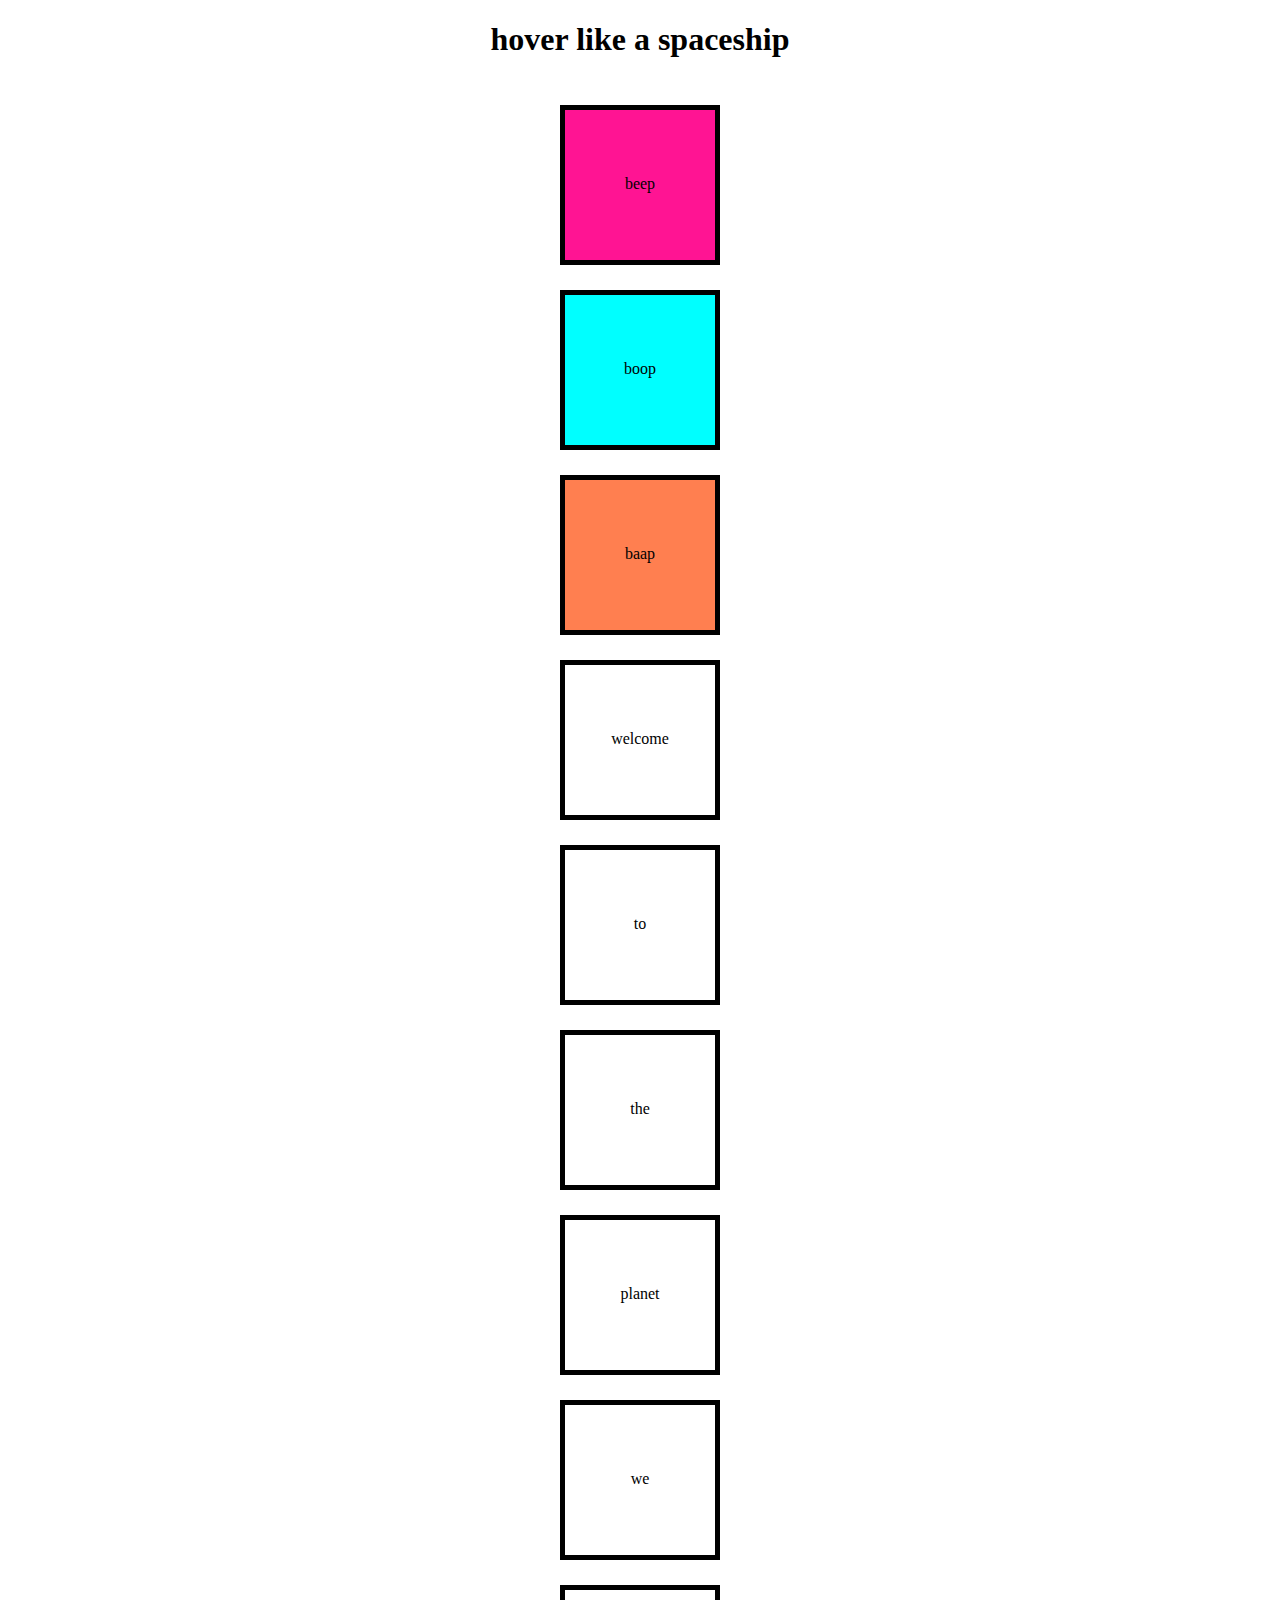
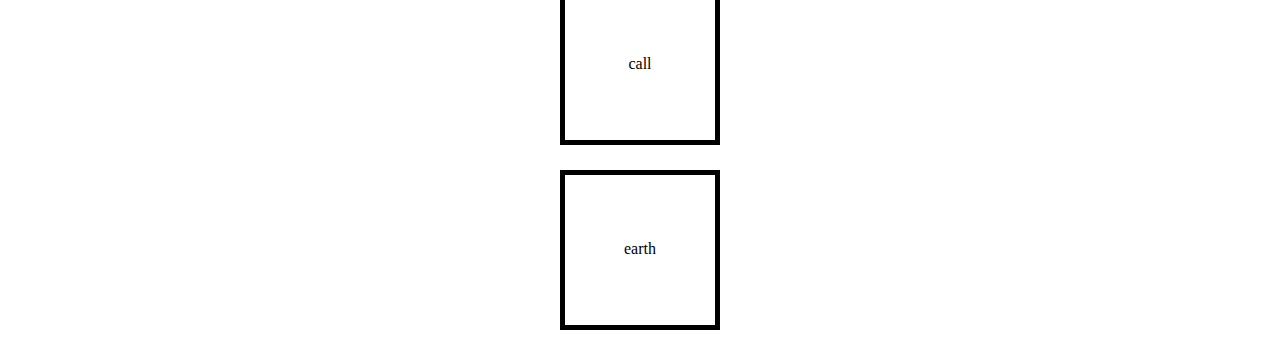
<file: index.html>
<!DOCTYPE html>
<html lang="en">
<head>
    <meta charset="UTF-8">
    <meta name="viewport" content="width=device-width, initial-scale=1.0">
    <meta http-equiv="X-UA-Compatible" content="ie=edge">
   <link rel="stylesheet" href="normalize.css">
    <link rel="stylesheet" href="1.css">
    <title>Hover States</title>
</head>
<body>
    <h1>hover like a spaceship</h1>
        
    <div class="box">
            <div>beep</div>
            <div>boop</div>
            <div>baap</div>
            <div>welcome</div>
            <div>to</div>
            <div>the</div>
            <div>planet</div>
            <div>we</div>
            <div>call</div>
            <div>earth</div>
    </div>
    

</body>

</html>
</file>
<file: 1.css>
body {
    align-items: center;
    display: flex;
    justify-content: center;
    flex-flow: column;
    min-height: 100vh;
}

h1:hover {
    color: darkblue;
    transform: rotate(180deg);
}

.box div {
    align-items: center;
    display: flex;
    justify-content: center;
    width: 100px;
    height: 100px;
    margin: 25px;
    padding: 25px;
    border: 5px solid black;
}

 .box div:first-child {
    background-color: deeppink;
}

div:first-child:hover {
    transform: rotate(90deg)
}

.box div:nth-child(2) {
    background-color: cyan;
}

.box div:nth-child(2):hover {
    background-color: black;
}

.box div:nth-child(3) {
    background-color: coral;
}

.box div:nth-child(3):hover {
    background-color: lime;
}

.box div:nth-child(4):hover {
    color: red;
}

.box div:nth-child(5):hover {
    border: 5px white;  
}

.box div:nth-child(6):hover {
    width: 200px;
}

.box div:nth-child(7):hover {
    color: green;
}

.box div:nth-child(8):hover {
    color: gold;
}

.box div:nth-child(9):hover {
    text-decoration: underline;
}

.box div:last-child:hover {
    text-transform: uppercase;
    color: chartreuse;
}
</file>
